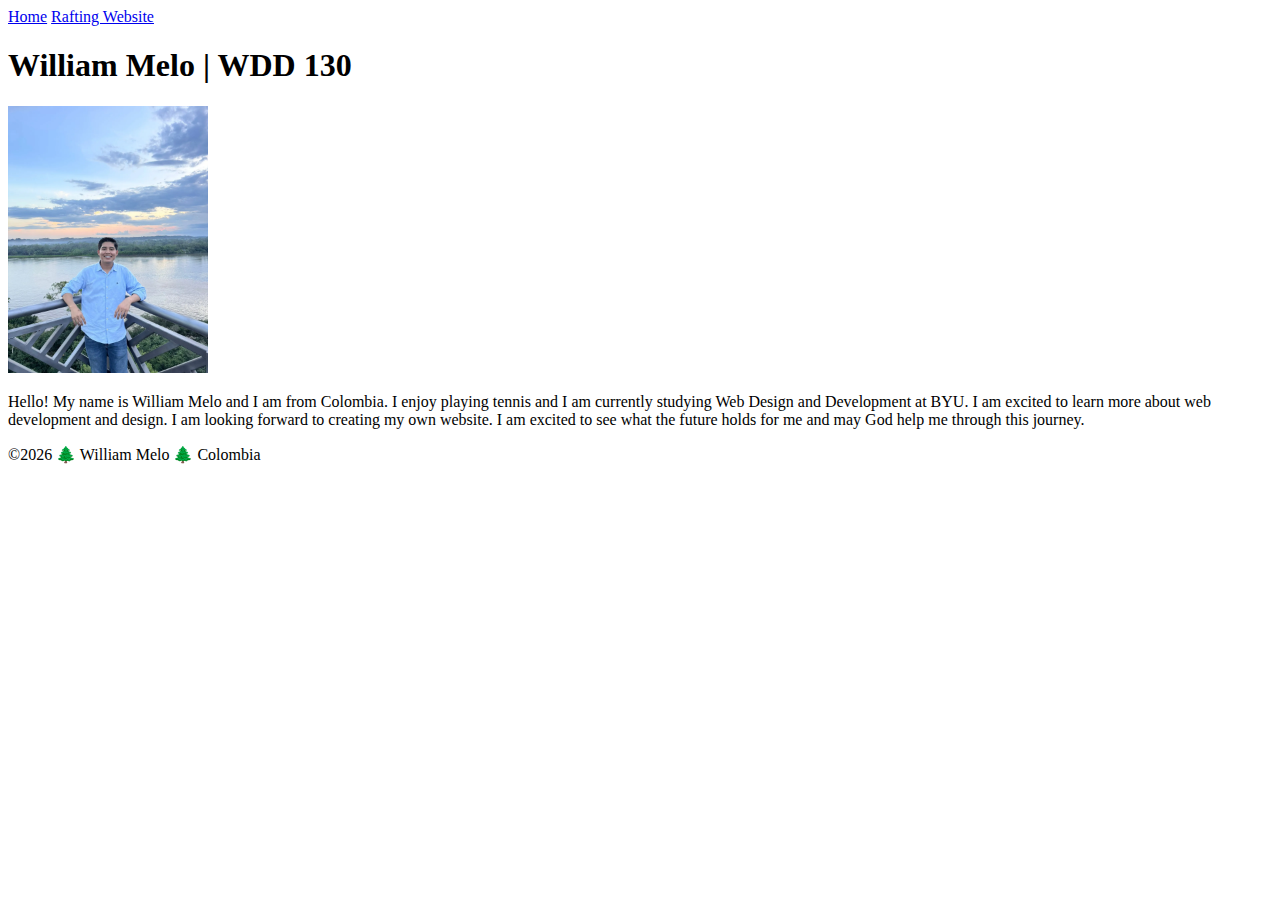
<file: index.html>
<!DOCTYPE html>
<html lang="en">
<head>
    <meta charset="UTF-8">
    <meta name="viewport" content="width=device-width, initial-scale=1.0">
    <title>William Melo | WDD 130</title>
</head>
<body>
    <header>
        <nav>
            <a href="#">Home</a>
            <a href="wwr/">Rafting Website</a>
        </nav>
    </header>
    <main>
        <h1>William Melo | WDD 130</h1>
        <img src="images/profile.webp" alt="William Melo" width="200">
        <p>Hello! My name is William Melo and I am from Colombia. I enjoy playing tennis and I am currently studying Web Design and Development at BYU. I am excited to learn more about web development and design. I am looking forward to creating my own website. I am excited to see what the future holds for me and may God help me through this journey.</p>
    </main>
    <footer>
        <p>&copy;2026 🌲 William Melo 🌲 Colombia</p>
    </footer>
</body>
</html>
</file>
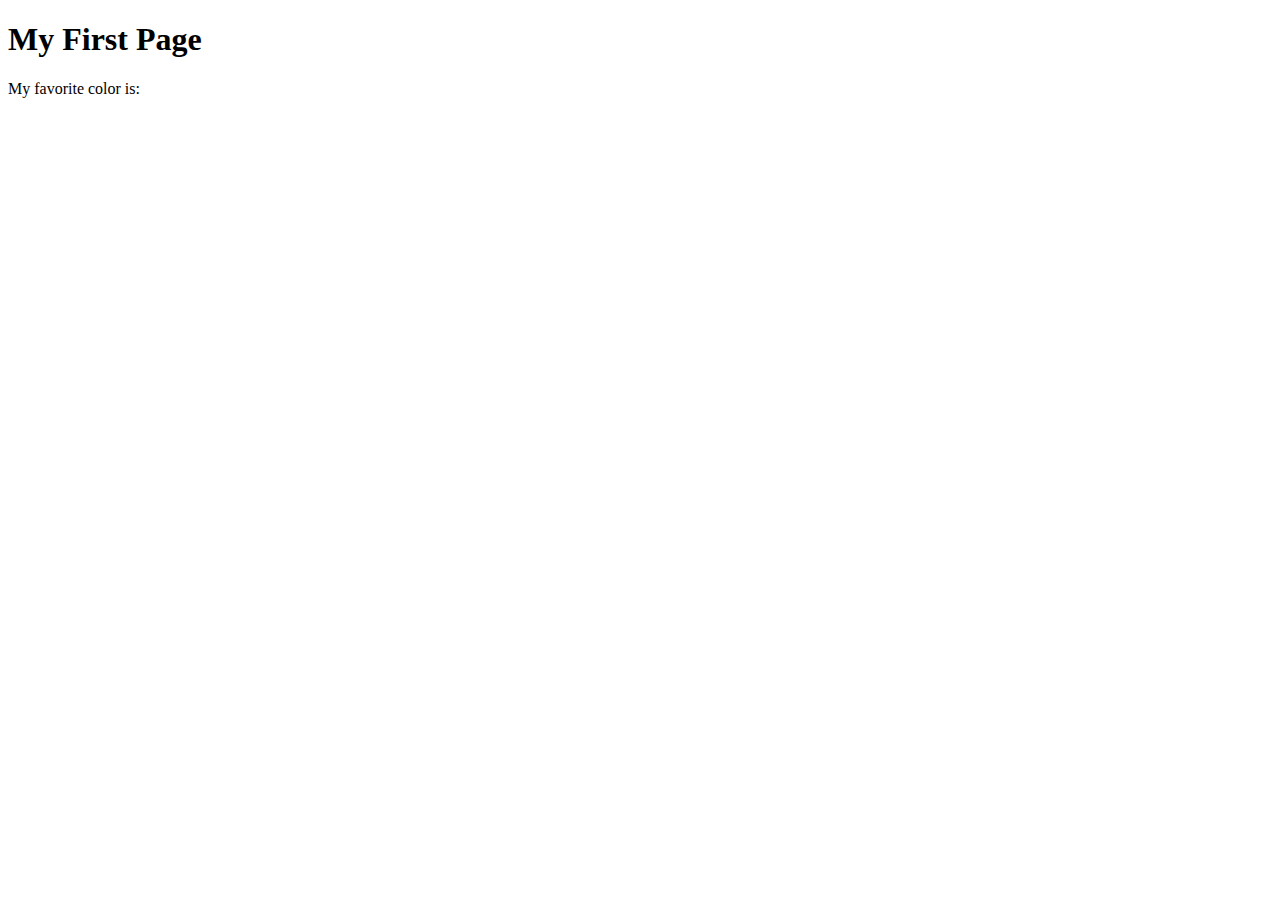
<file: week01/first-page.html>
<!DOCTYPE html>
<html lang="en">
<head>
    <meta charset="UTF-8">
    <meta name="viewport" content="width=device-width, initial-scale=1.0">
    <title>My First Page</title>
</head>
<body>
    <h1>My First Page</h1>
    <p>My favorite color is: </p>
</body>
</html>
</file>
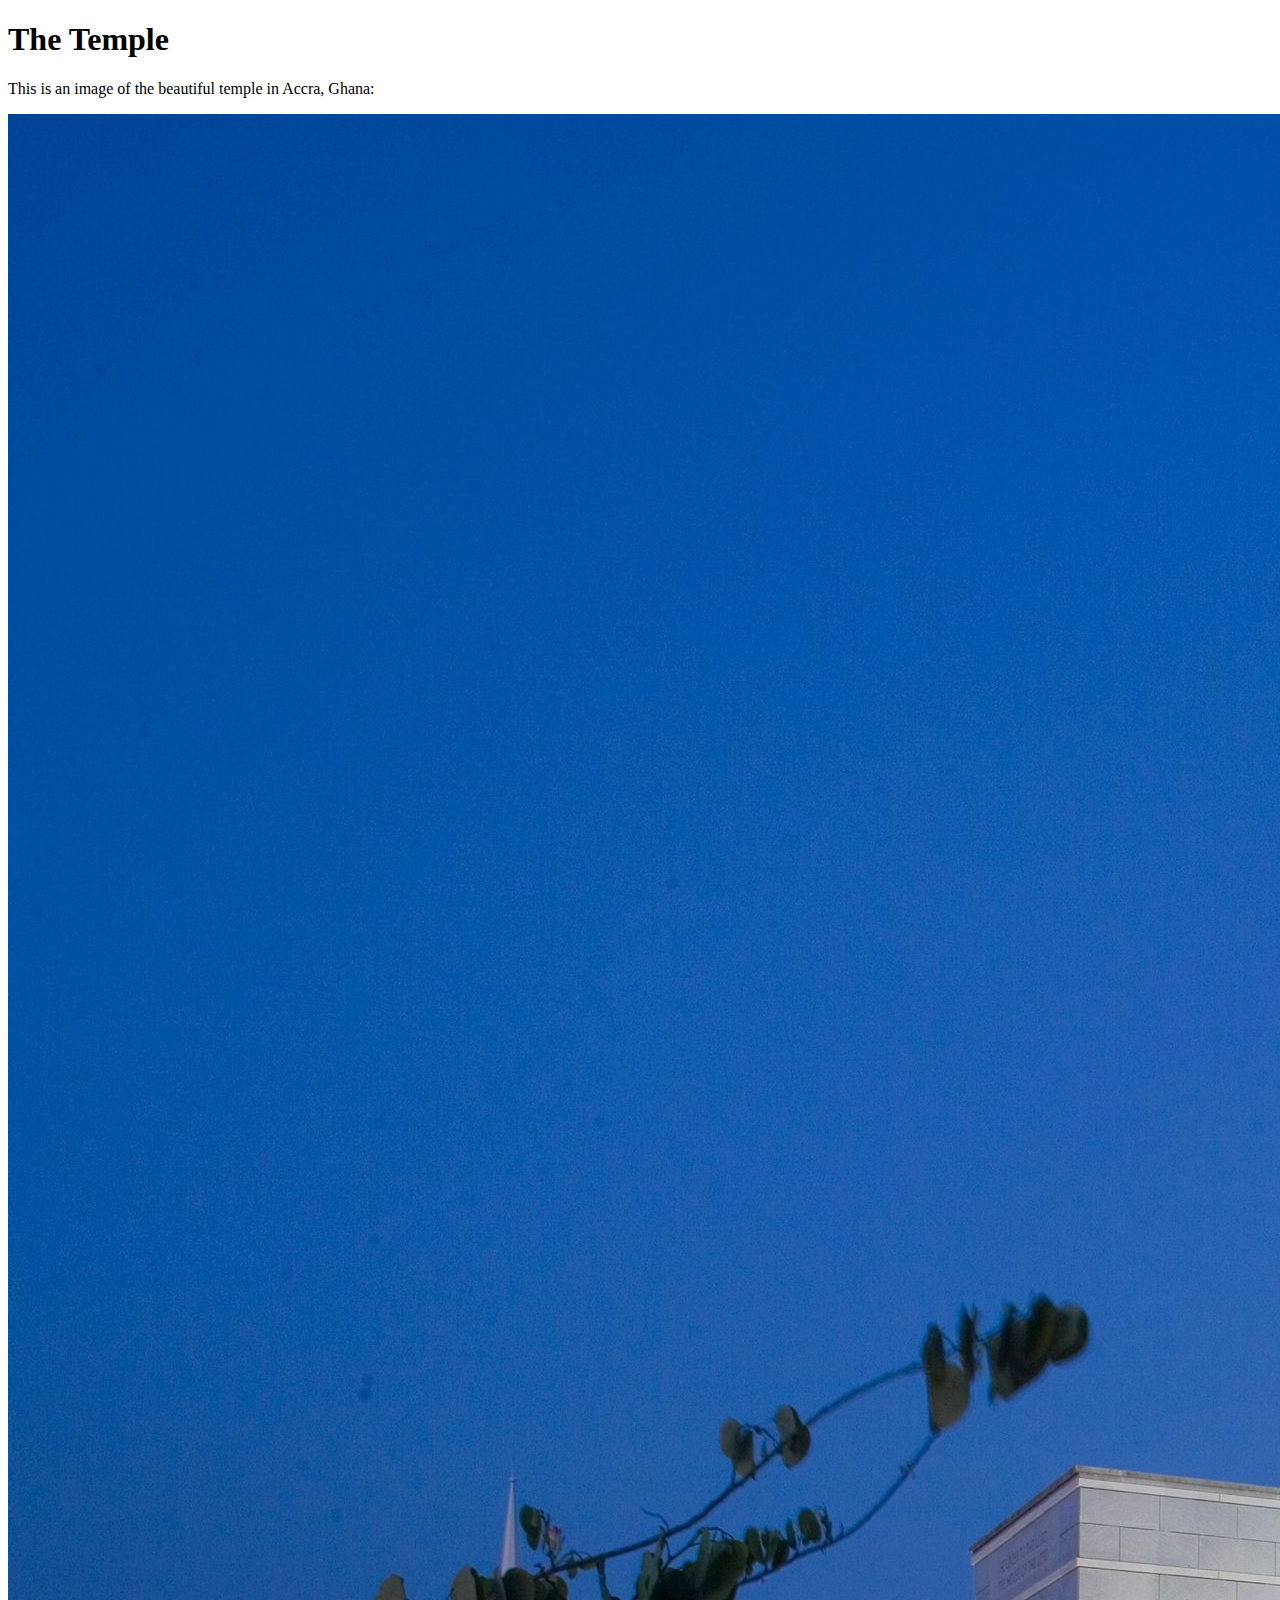
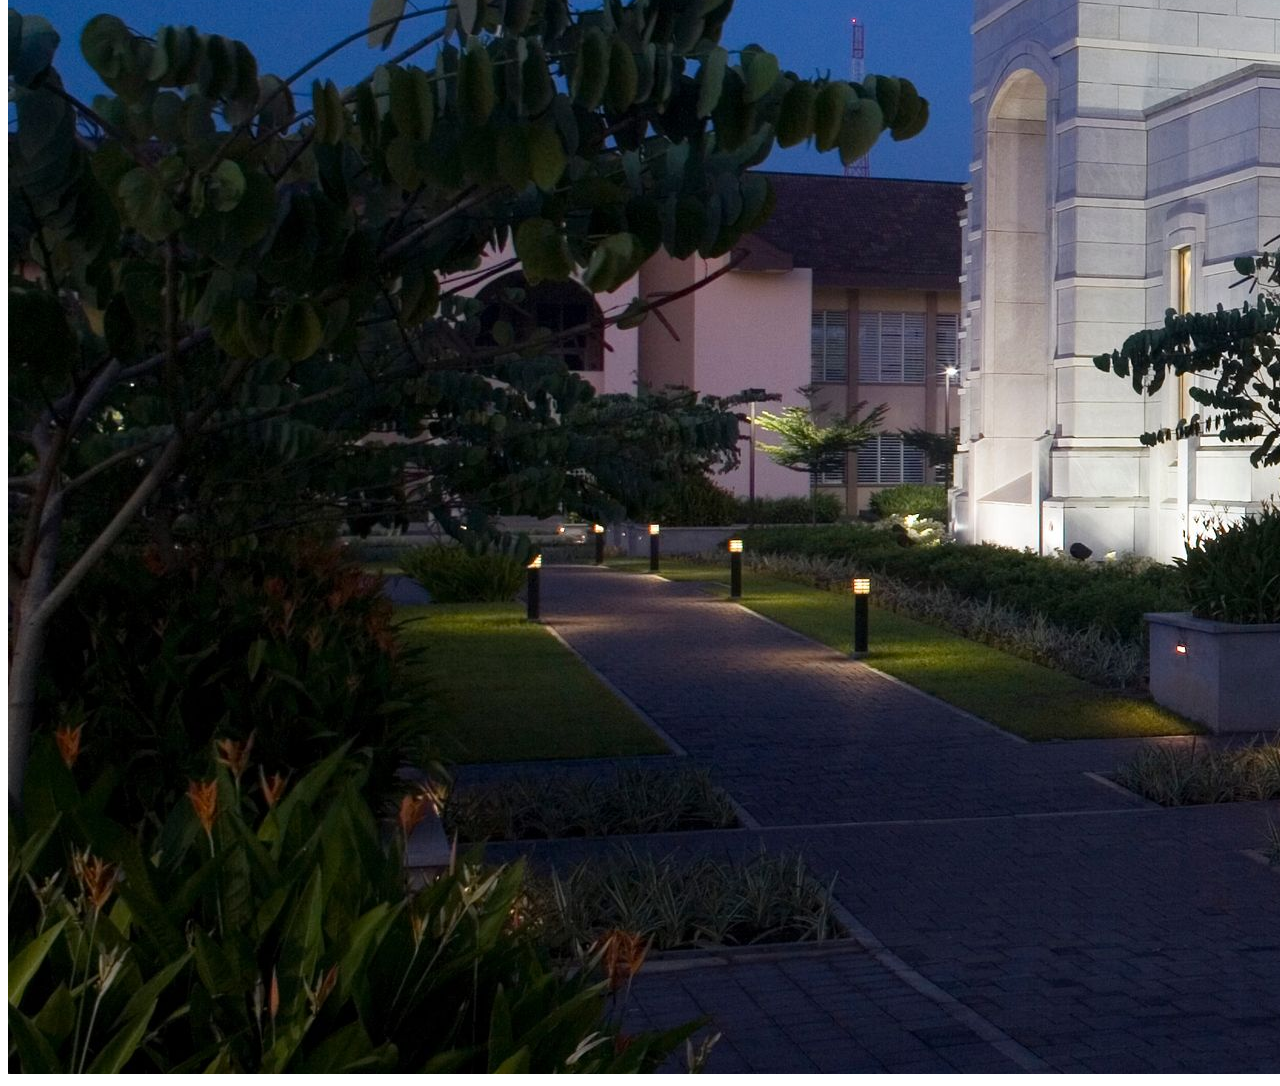
<file: week01/images.html>
<!DOCTYPE html>
<html lang="en">
<head>
    <meta charset="UTF-8">
    <meta name="viewport" content="width=device-width, initial-scale=1.0">
    <title>Temple Image</title>
</head>
<body>
    <h1>The Temple</h1>
    <p>This is an image of the beautiful temple in Accra, Ghana:</p>
    <img src="images/temple-large.jpeg" alt="The Accra Ghana Temple">
    
</body>
</html>
</file>
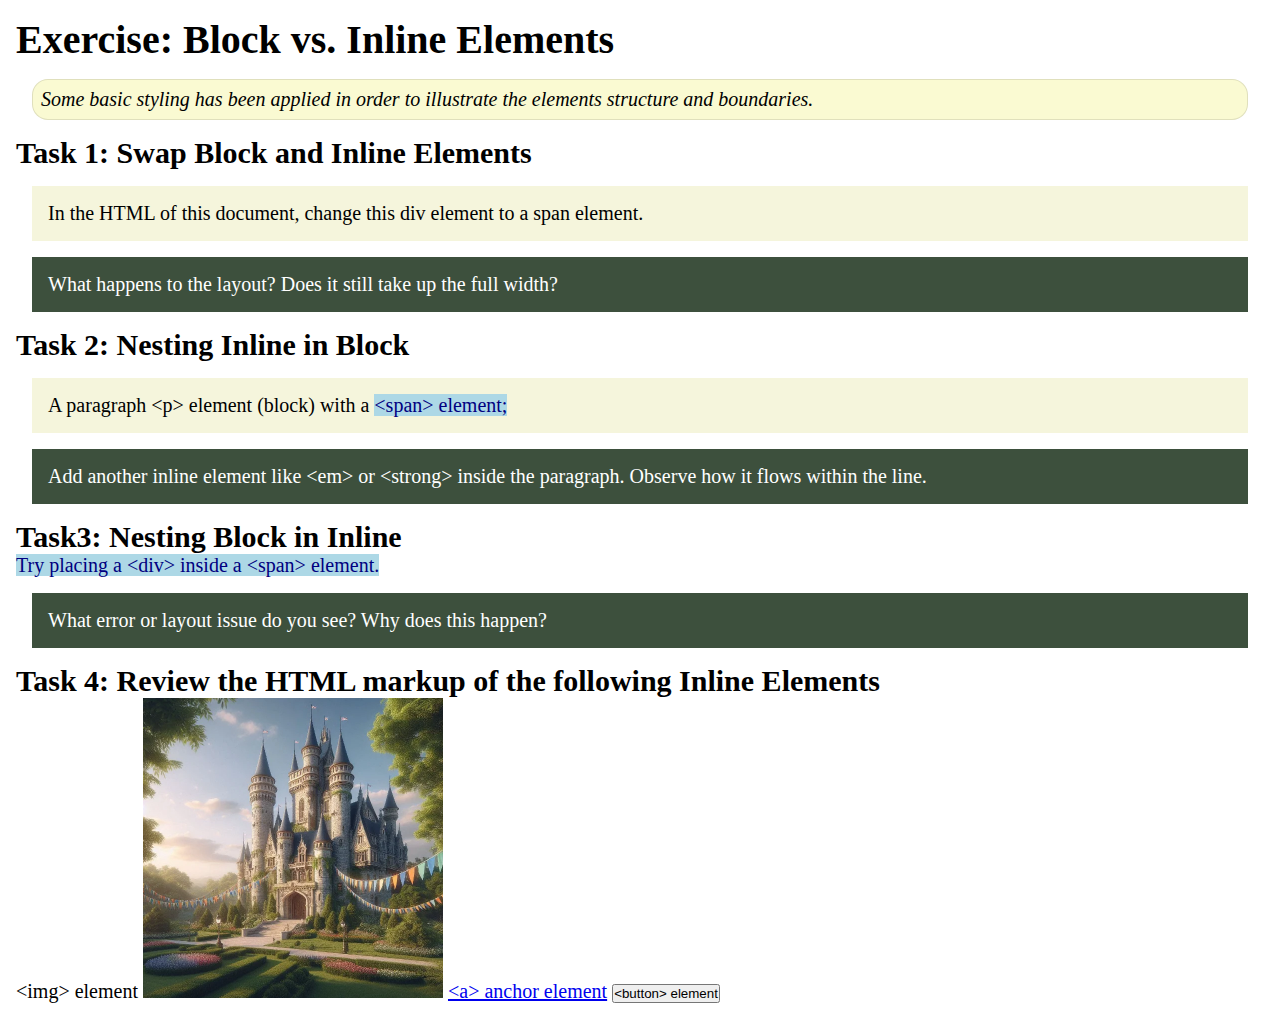
<file: week02/block-vs-inline.html>
<!DOCTYPE html>
<html lang="en">

<head>
    <meta charset="UTF-8">
    <meta name="viewport" content="width=device-width, initial-scale=1.0">
    <title>Exercise: Block vs. Inline Elements</title>
    <link rel="stylesheet" href="styles/block-vs-inline.css">
</head>

<body>
    <main>
        <h1>Exercise: Block vs. Inline Elements</h1>
        <p class="note">Some basic styling has been applied in order to illustrate the elements structure and
            boundaries.</p>

        <h2>Task 1: Swap Block and Inline Elements</h2>
        <div>In the HTML of this document, change this div element to a span element.</div>

        <p class="question">What happens to the layout? Does it still take up the full width?</p>

        <h2>Task 2: Nesting Inline in Block</h2>
        <p>A paragraph &lt;p&gt; element (block) with a <span>&lt;span&gt; element;</span></p>
        <p class="question">Add another inline element like &lt;em&gt; or &lt;strong&gt; inside the paragraph. Observe
            how it flows within the line.</p>

        <h2>Task3: Nesting Block in Inline</h2>
        <span>Try placing a &lt;div&gt; inside a &lt;span&gt; element.</span>
            <p class="question">What error or layout issue do you see? Why does this happen?</p>


            <h2>Task 4: Review the HTML markup of the following Inline Elements</h2>
        &lt;img&gt; element
        <img src="images/castle.webp" alt="placeholder image (images are inline)" width="300" height="300">
        <a href="https://churchofjesuschrist.org">&lt;a&gt; anchor element</a>
        <button type="button">&lt;button&gt; element</button>
    </main>
</body>

</html>
</file>
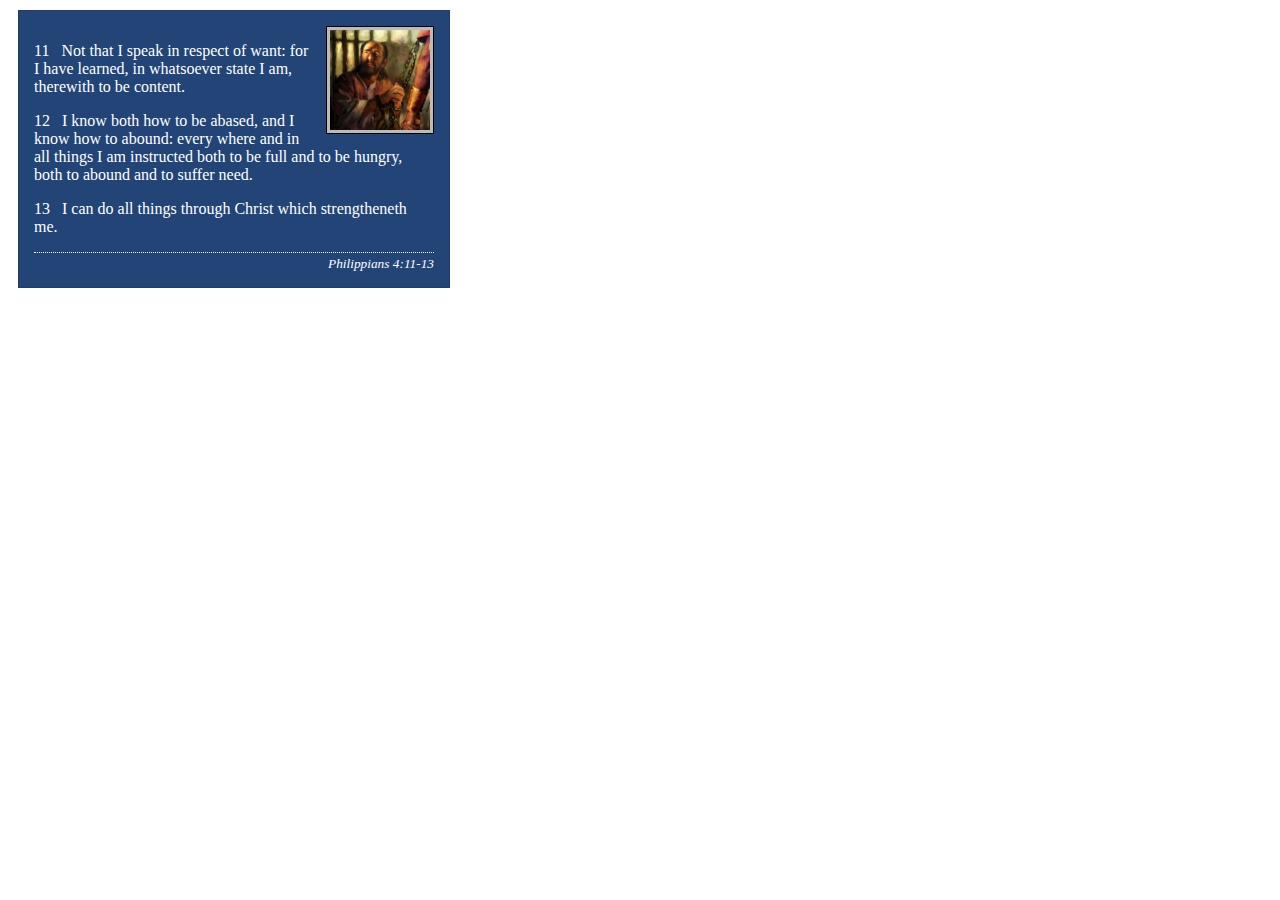
<file: week02/box-model-solution.html>
<!DOCTYPE html>
<html lang="en">
<head>
    <meta charset="UTF-8">
    <meta name="viewport" content="width=device-width, initial-scale=1.0">
    <title>Box Model Activity</title>
    <link rel="stylesheet" href="styles/box-model-solution.css">
</head>
<body>
    <main>
        <div class="callout">
            <img src="images/apostle-paul-imprisoned.webp" alt="Paul the Apostle - Imprisoned in Rome" width="200" height="200">
            <blockquote>
                <p>11 &nbsp; Not that I speak in respect of want: for I have learned, in whatsoever state I am, therewith to be content.</p>
                <p>12 &nbsp; I know both how to be abased, and I know how to abound: every where and in all things I am instructed both to be full and to be hungry, both to abound and to suffer need.</p>
                <p>13 &nbsp; I can do all things through Christ which strengtheneth me.</p>
            </blockquote>
            <cite>Philippians 4:11-13</cite>
        </div>
    </main>
</body>
</html>
</file>
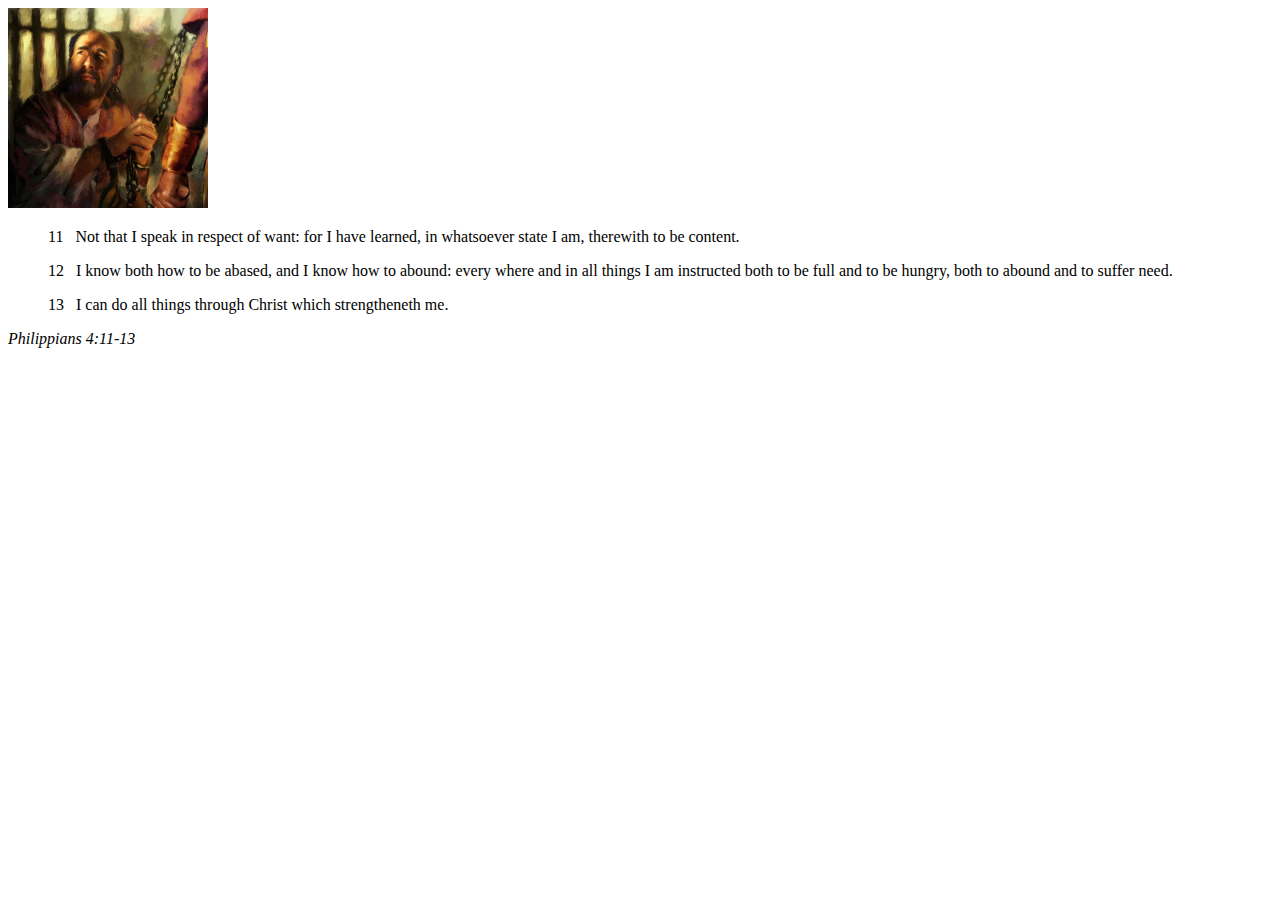
<file: week02/box-model.html>
<!DOCTYPE html>
<html lang="en">
<head>
    <meta charset="UTF-8">
    <meta name="viewport" content="width=device-width, initial-scale=1.0">
    <title>Box Model Activity</title>
</head>
<body>
    <main>
        <div class="callout">
            <img src="images/apostle-paul-imprisoned.webp" alt="Paul the Apostle - Imprisoned in Rome" width="200" height="200">
            <blockquote>
                <p>11 &nbsp; Not that I speak in respect of want: for I have learned, in whatsoever state I am, therewith to be content.</p>
                <p>12 &nbsp; I know both how to be abased, and I know how to abound: every where and in all things I am instructed both to be full and to be hungry, both to abound and to suffer need.</p>
                <p>13 &nbsp; I can do all things through Christ which strengtheneth me.</p>
            </blockquote>
            <cite>Philippians 4:11-13</cite>
        </div>
    </main>
</body>
</html>
</file>
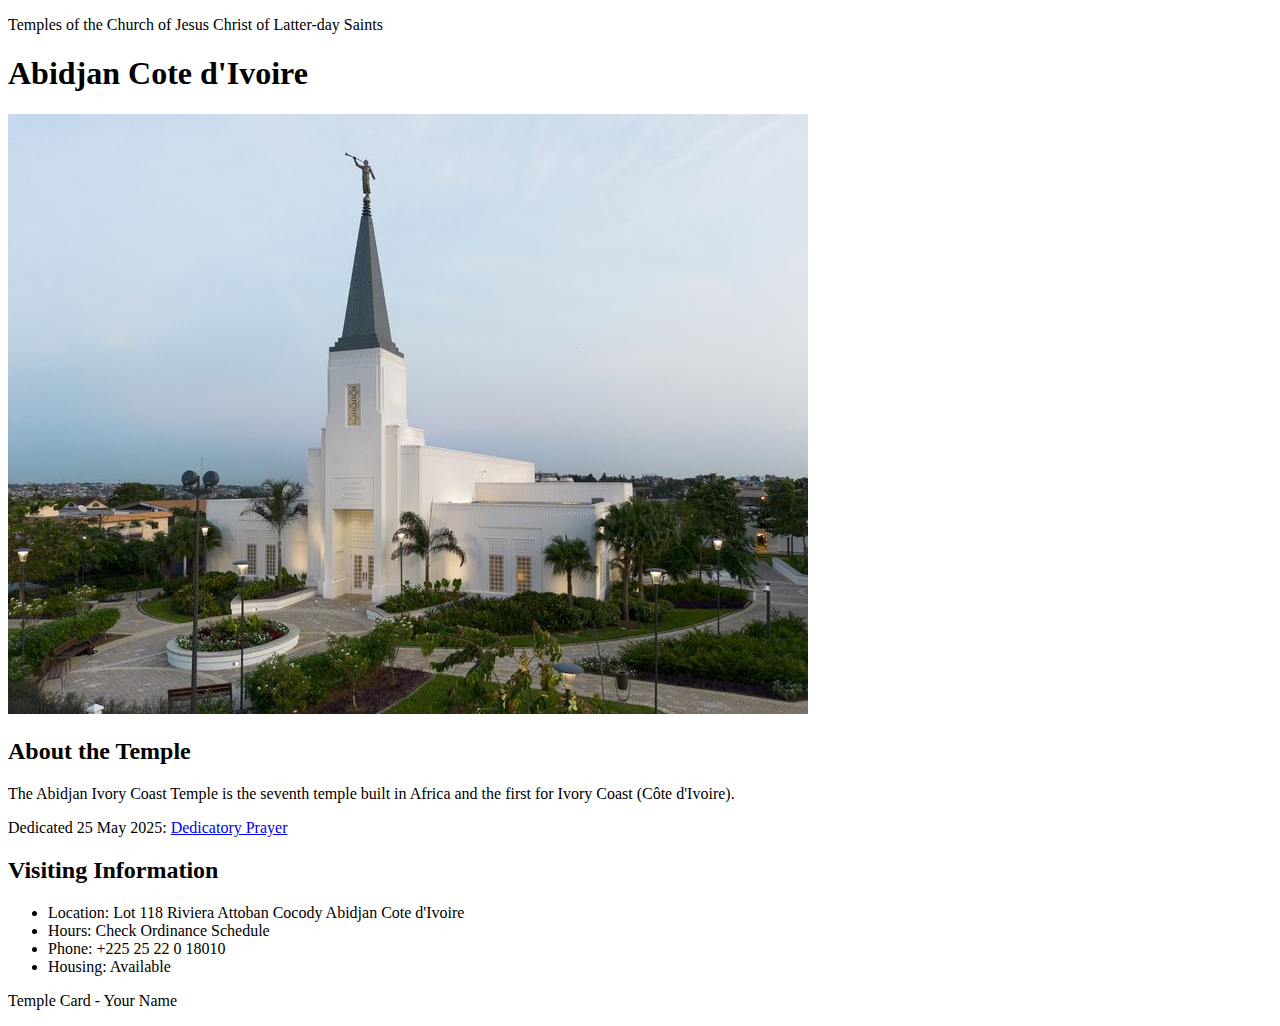
<file: week02/temple.html>
<!DOCTYPE html>
<html lang="en">

<head>
    <meta charset="UTF-8">
    <meta name="viewport" content="width=device-width, initial-scale=1.0">
    <title>Temple Card - Abidjan Cote d'Ivoire</title>
</head>

<body>
    <header>
        <p>Temples of the Church of Jesus Christ of Latter-day Saints</p>
    </header>
    <main>
        <h1>Abidjan Cote d'Ivoire</h1>
        <picture>
            <img src="images/abidjan-ivory-coast.jpeg" alt="Abidjan Cote d'Ivoire Temple">
        </picture>
        <section>
            <h2>About the Temple</h2>
            <p>The Abidjan Ivory Coast Temple is the seventh temple built in Africa and the first for Ivory Coast (Côte
                d'Ivoire).</p>
            <p>Dedicated 25 May 2025: <a
                    href="https://www.churchofjesuschrist.org/temples/dedicatory-prayer/abidjan-ivory-coast-temple/2025-05-25?lang=eng"
                    target="_blank" rel="noopener noreferrer">Dedicatory Prayer</a></p>
        </section>
        <section>
            <h2>Visiting Information</h2>
            <ul>
                <li>Location: Lot 118 Riviera Attoban Cocody Abidjan Cote d'Ivoire</li>
                <li>Hours: Check Ordinance Schedule</li>
                <li>Phone: +225 25 22 0 18010</li>
                <li>Housing: Available</li>
            </ul>
        </section>
    </main>
    <footer>
        <p>Temple Card - Your Name</p>
    </footer>
</body>

</html>
</file>
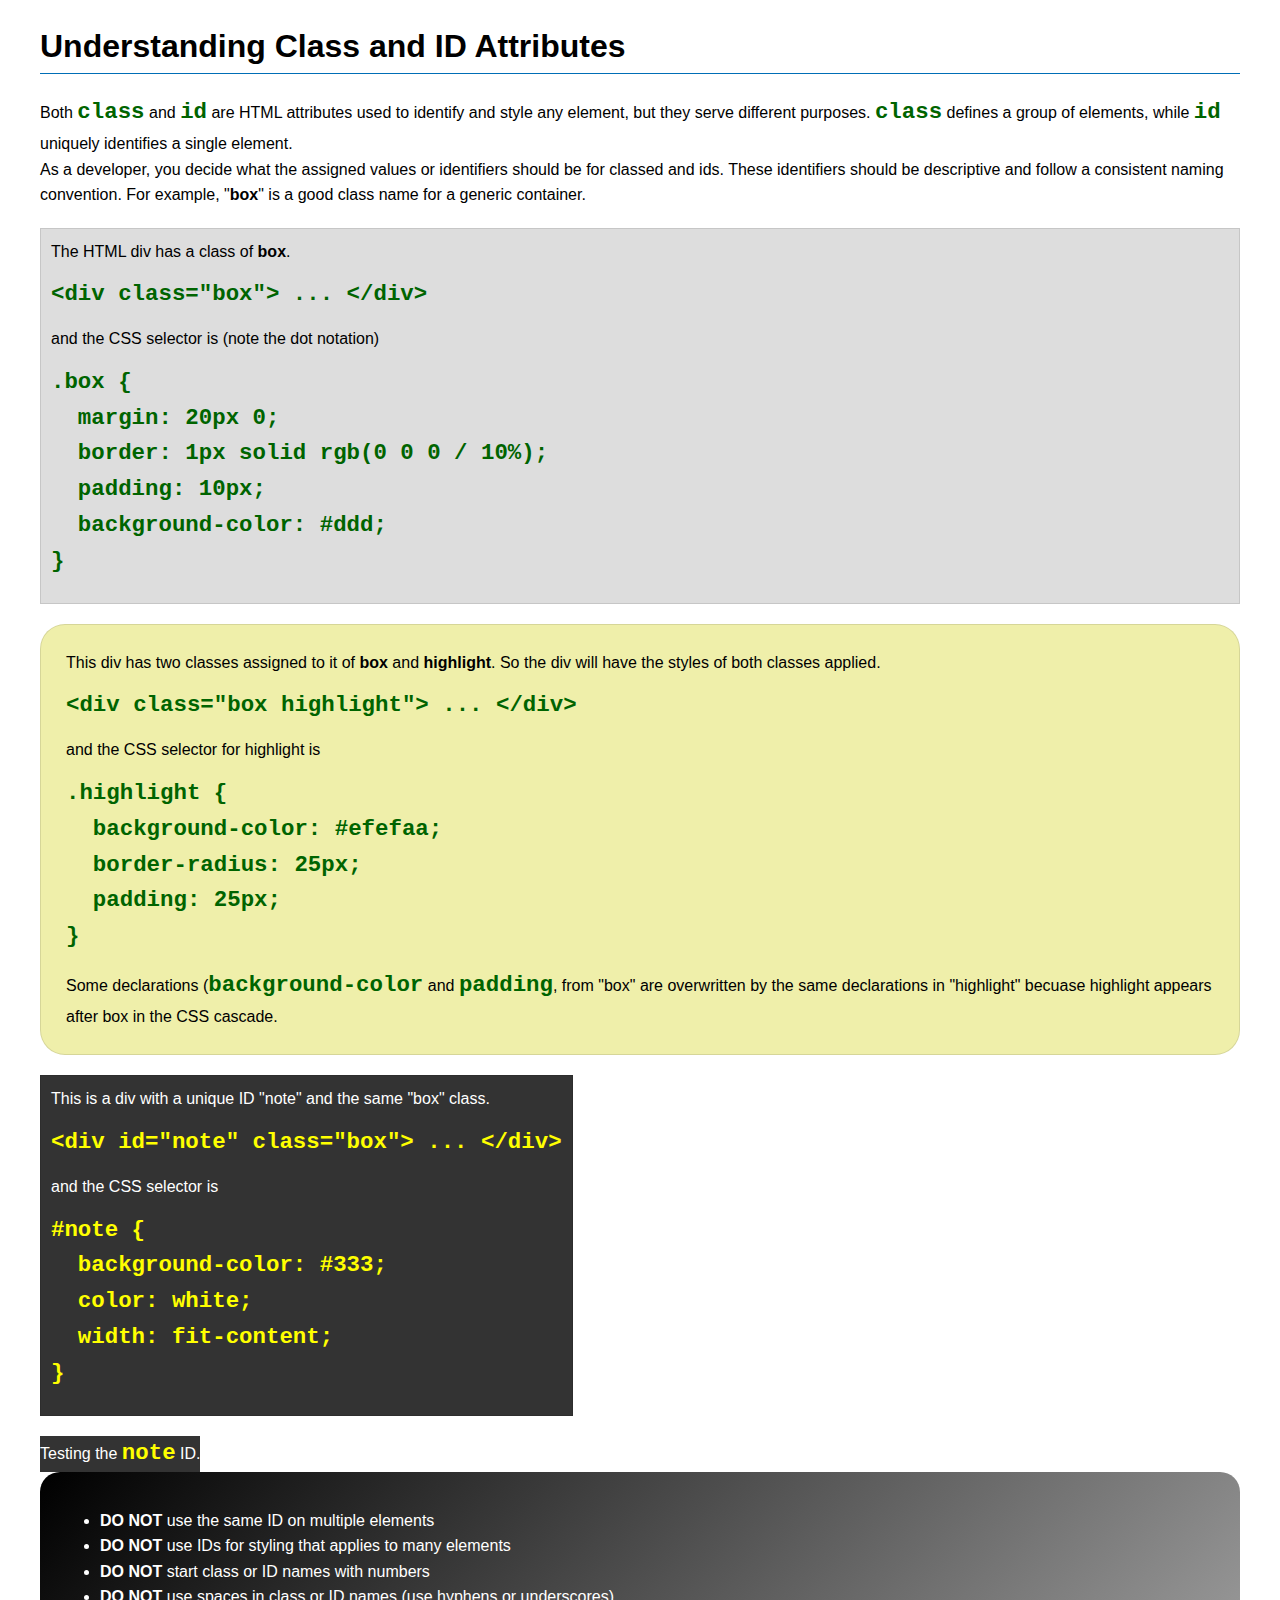
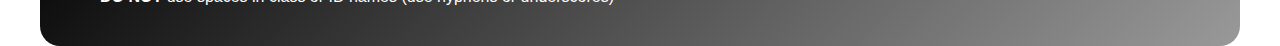
<file: week03/class-and-id.html>
<!DOCTYPE html>
<html lang="en">

<head>
    <meta charset="UTF-8">
    <meta name="viewport" content="width=device-width, initial-scale=1.0">
    <title>Class vs ID Attributes</title>
    <link rel="stylesheet" href="styles/class-and-id.css">
</head>

<body>
    <h1>Understanding Class and ID Attributes</h1>
    <p>Both <code>class</code> and <code>id</code> are HTML attributes used to identify and style any element, but they
        serve different purposes. <code>class</code> defines a group of elements, while <code>id</code> uniquely
        identifies a single element.</p>
    <p>As a developer, you decide what the assigned values or identifiers should be for classed and ids. These
        identifiers should be
        descriptive and follow a consistent naming convention. For example, "<strong>box</strong>" is a good class name
        for a generic container.</p>
    <div class="box">
        <p>The HTML div has a class of <strong>box</strong>.</p>
        <pre><code class="html">&lt;div class="box"&gt; ... &lt;/div&gt;</code></pre>
        and the CSS selector is (note the dot notation)
        <pre><code class="css">.box {
  margin: 20px 0;
  border: 1px solid rgb(0 0 0 / 10%);
  padding: 10px;
  background-color: #ddd; 
}</code></pre>
    </div>

    <div class="box highlight">
        <p>This div has two classes assigned to it of <strong>box</strong> and <strong>highlight</strong>. So the div
            will have the styles of both classes applied.</p>
        <pre><code class="html">&lt;div class="box highlight"&gt; ... &lt;/div&gt;</code></pre>
        and the CSS selector for highlight is
        <pre><code class="css">.highlight {
  background-color: #efefaa;
  border-radius: 25px;
  padding: 25px;
}</code></pre>
<p>Some declarations (<code>background-color</code> and <code>padding</code>, from "box" are overwritten by the same declarations in "highlight" becuase highlight appears after box in the CSS cascade.</p>
    </div>

    <div id="note" class="box">
        <p>This is a div with a unique ID "note" and the same "box" class.</p>
        <pre><code class="html">&lt;div id="note" class="box"&gt; ... &lt;/div&gt;</code></pre>
        and the CSS selector is
        <pre><code class="css">#note {
  background-color: #333;
  color: white;
  width: fit-content;
}</code></pre>
    </div>

    <div id="note">
        <p>Testing the <code>note</code> ID.</p>
    </div>

    <section id="best-practice">
        <ul>
            <li><strong>DO NOT</strong> use the same ID on multiple elements</li>
            <li><strong>DO NOT</strong> use IDs for styling that applies to many elements</li>
            <li><strong>DO NOT</strong> start class or ID names with numbers</li>
            <li><strong>DO NOT</strong> use spaces in class or ID names (use hyphens or underscores)</li>
        </ul>
    </section>




</body>

</html>
</file>
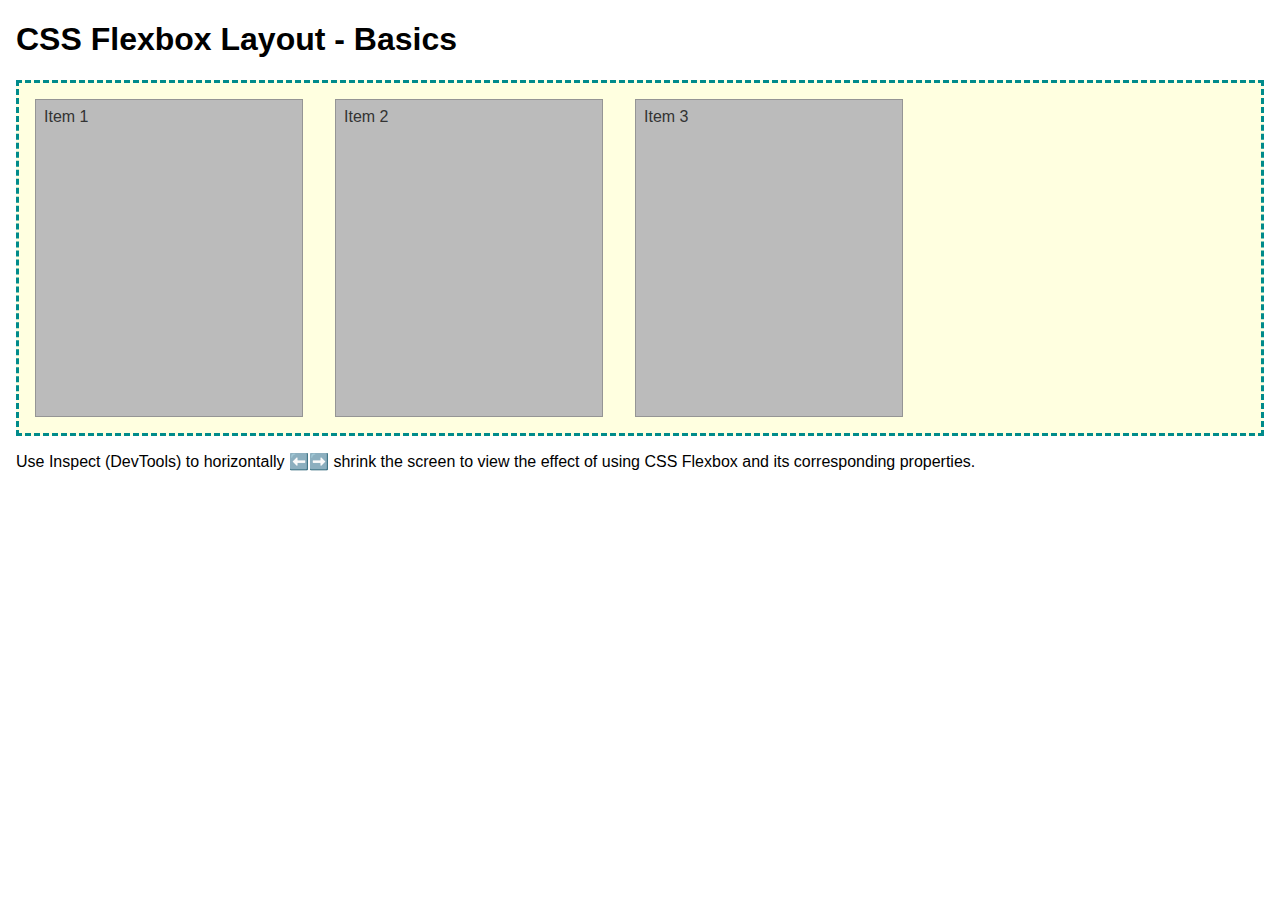
<file: week04/flexbox-layout.html>
<!DOCTYPE html>
<html lang="en">
<head>
    <meta charset="UTF-8">
    <meta name="viewport" content="width=device-width, initial-scale=1.0">
    <title>CSS Flexbox Layout - Basics</title>
    <link rel="stylesheet" href="styles/flexbox.css">
</head>
<body>
    <main>
        <h1>CSS Flexbox Layout - Basics</h1>
        <div class="flex-container">
            <div class="flex-item item1">Item 1</div>
            <div class="flex-item item2">Item 2</div>
            <div class="flex-item item3">Item 3</div>
        </div>
        <p>Use Inspect (DevTools) to horizontally ⬅️➡️ shrink the screen to view the effect of using CSS Flexbox and its corresponding properties.</p>
    </main>
</body>
</html>
</file>
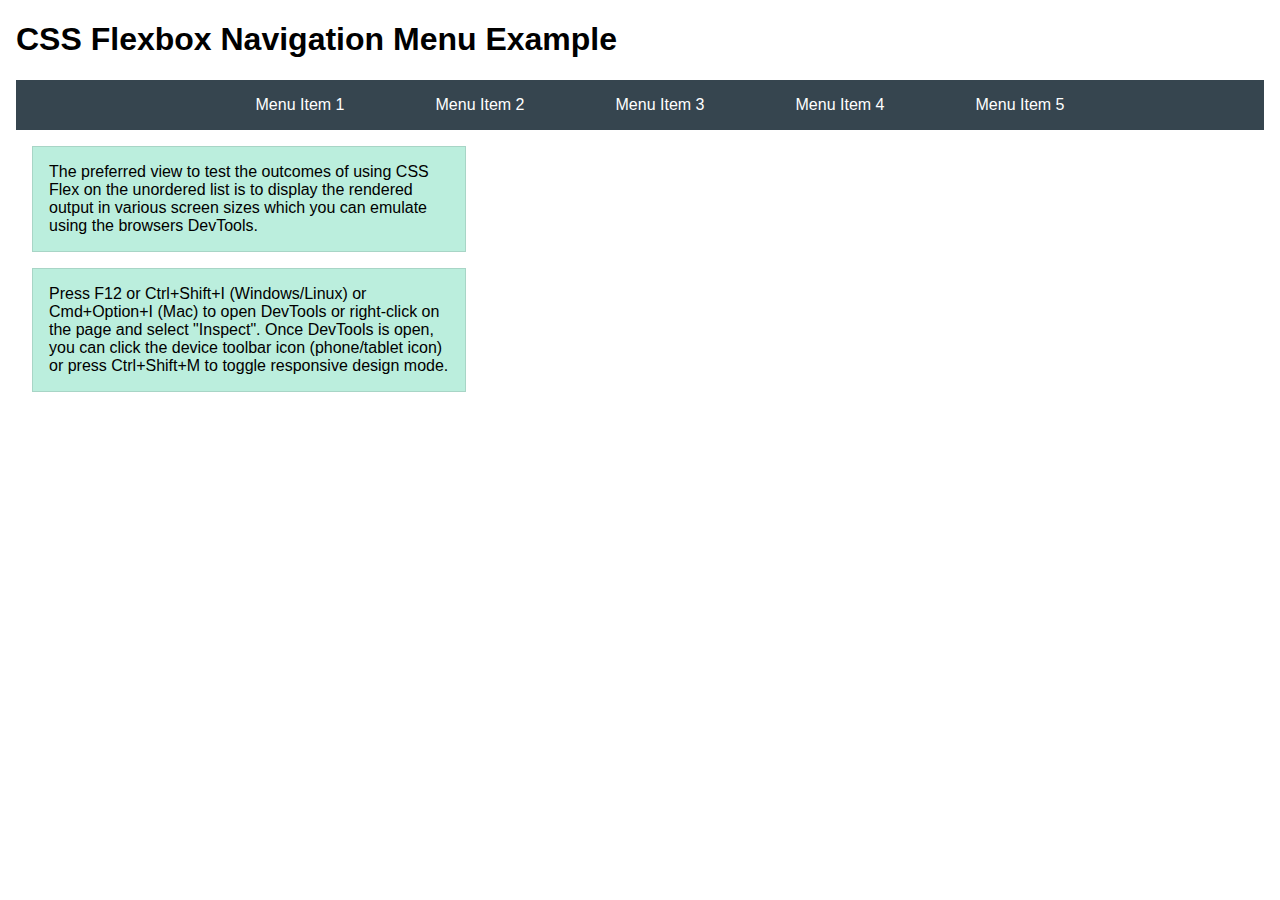
<file: week04/flexbox-menu.html>
<!DOCTYPE html>
<html lang="en">
<head>
    <meta charset="UTF-8">
    <meta name="viewport" content="width=device-width, initial-scale=1.0">
    <title>CSS Flexbox - Navigation Menu</title>
    <link rel="stylesheet" href="styles/flexbox-menu.css">
</head>
<body>
    <main>
        <h1>CSS Flexbox Navigation Menu Example</h1>
        <nav>
            <ul>
                <li><a href="#">Menu Item 1</a></li>
                <li><a href="#">Menu Item 2</a></li>
                <li><a href="#">Menu Item 3</a></li>
                <li><a href="#">Menu Item 4</a></li>
                <li><a href="#">Menu Item 5</a></li>
            </ul>
        </nav>
        <p>The preferred view to test the outcomes of using CSS Flex on the unordered list is to display the rendered output in various screen sizes which you can emulate using the browsers DevTools.</p>

        <p>Press F12 or Ctrl+Shift+I (Windows/Linux) or Cmd+Option+I (Mac) to open DevTools or right-click on the page and select "Inspect". Once DevTools is open, you can click the device toolbar icon (phone/tablet icon) or press Ctrl+Shift+M to toggle responsive design mode.</p>

                      
        
    </main>
</body>
</html>
</file>
<file: week02/styles/block-vs-inline.css>
* {
    margin: 0;
    padding: 0;
}

body {
    font-size: 20px;
    margin: 1rem;
}

p,
div {
    background-color: beige;
    margin: 1rem;
    padding: 1rem;
}

span {
    color: navy;
    background-color: lightblue;
}

code {
    margin: 0;
    padding: 0;
    color: green;
    font-size: 1.2rem;
}

.note {
    font-style: italic;
    background-color: lightgoldenrodyellow;
    border-radius: 1rem;
    border: 1px solid rgb(0 0 0 / 10%);
    margin: 1rem;
    padding: .5rem;
}

.question {
    background-color: #3d503d;
    color: #fff;
}
</file>
<file: week02/styles/box-model-solution.css>
.callout {
    max-width: 400px;
    margin: 10px;
    border: 1px solid rgba(0, 0, 0, .1);
    padding: 15px;
    background-color: #247;
    color: #fff;
}

.callout img {
    float: right;
    margin: 0 0 10px 15px;
    border: 1px solid #000;
    padding: 3px;
    background-color: #bbb;
    width: 100px;
    height: auto;

}

blockquote {
    margin: 0;
}

cite {
    display: block;
    border-top: 1px dotted #fff;
    padding-top: 3px;
    text-align: right;
    font-size: smaller;
}
</file>
<file: week03/styles/class-and-id.css>
body {
    font-family: Arial, sans-serif;
    line-height: 1.6;
    margin: 0;
    padding: 0 40px;
}

h1 {
    border-bottom: 1px solid rgb(0 110 182);
    padding-bottom: 0;
}



p {
    margin: 0;
}

code {
    color: darkgreen;
    font-weight: 700;
    font-size: 1.4rem;
}

/* Class examples - can be reused */

.box {
    margin: 20px 0;
    border: 1px solid rgb(0 0 0 / 10%);
    padding: 10px;
    background-color: #ddd; /* this is shorthand for #dddddd */
}

.highlight {
    background-color: #efefaa;
    border-radius: 25px;
    padding: 25px;
}

/* ID examples - should be unique */

#note {
    background-color: #333;
    color: white;
    width: fit-content;
}

#note code {
    color: yellow;
}

#best-practice {
    background: linear-gradient(135deg, #000 0%, #999 100%);
    color: white;
    border-radius: 20px;
    padding: 20px
}
</file>
<file: week04/styles/flexbox.css>
body {
    font-family: Helvetica, Arial, sans-serif;
    margin: 1rem;
}

.flex-container {
    border: 3px dashed darkcyan;
    background-color: lightyellow;
    display: flex;
    flex-wrap: wrap;
}

.flex-item {
    width: 250px;
    margin: 1rem;
    border: 1px solid rgb(0 0 0 / 20%);
    padding: 0.5rem;
    background-color: #bbb;
    color: #333;
}

.item1 {
    min-height: 100px;
}

.item2 {
    min-height: 200px;
}

.item3 {
    min-height: 300px;
}
</file>
<file: week04/styles/flexbox-menu.css>
body {
    font-family: Helvetica, Arial, sans-serif;
    margin: 1rem;
}

nav {
    background-color: #36454f;
}

nav ul {
    list-style-type: none;
    display: flex;
    flex-wrap: wrap;
    max-width: 900px;
    margin: 0 auto;
    justify-content: space-around;
    align-items: center;
}

nav a {
    display: block;
    color: #fff;
    text-align: center;
    padding: 1rem;
    text-decoration: none;
}

p {
    margin: 1rem;
    border: 1px solid rgb(0 0 0 / 10%);
    padding: 1rem;
    background-color: #bed;
    max-width: 400px;
}

#devtools-btn {
    background-color: #36454f;
    color: white;
    border: none;
    padding: 12px 24px;
    margin: 1rem;
    font-size: 16px;
    font-family: Helvetica, Arial, sans-serif;
    border-radius: 4px;
    cursor: pointer;
    transition: background-color 0.3s ease;
}

#devtools-btn:hover {
    background-color: #4a5a6a;
}

#devtools-btn:active {
    background-color: #2a3a4a;
}
</file>
